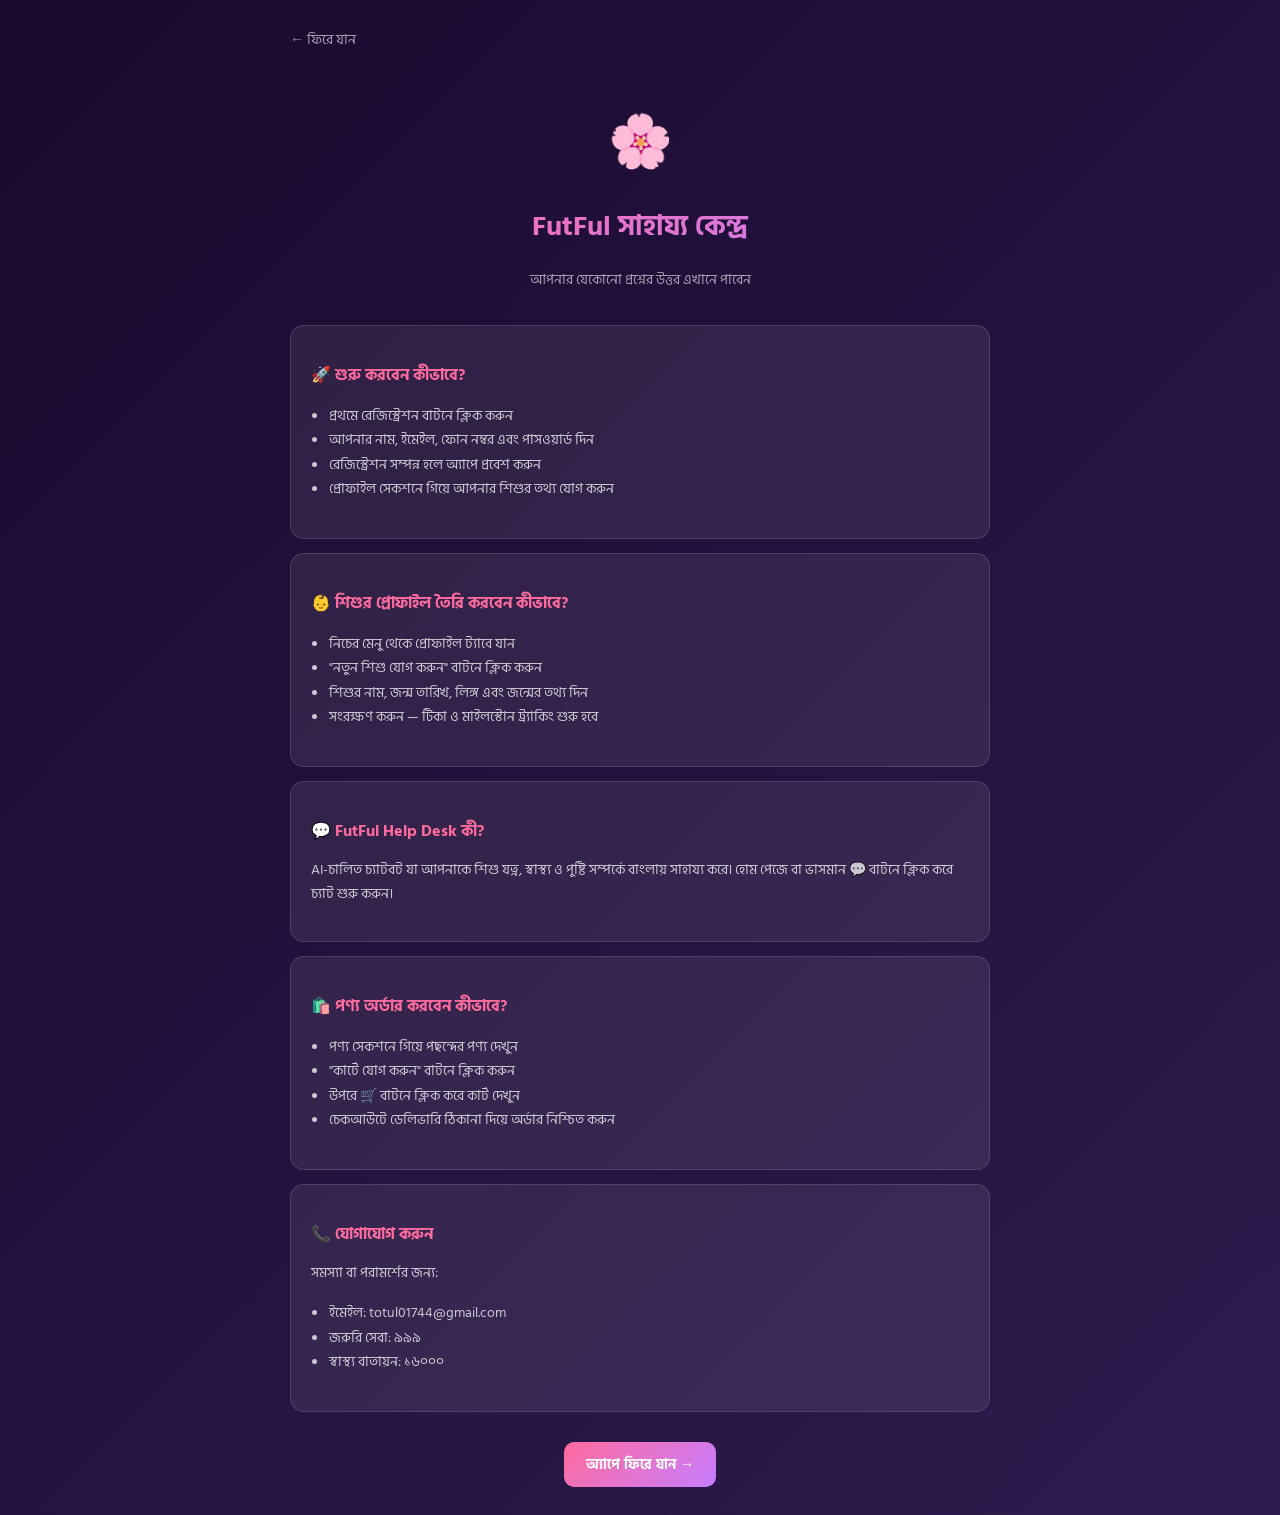
<file: help.html>
<!DOCTYPE html>
<html lang="bn">
<head>
<meta charset="UTF-8">
<meta name="viewport" content="width=device-width, initial-scale=1.0">
<title>FutFul - সাহায্য</title>
<link href="https://fonts.googleapis.com/css2?family=Hind+Siliguri:wght@400;600;700&display=swap" rel="stylesheet">
<style>
  body{font-family:'Hind Siliguri',sans-serif;background:linear-gradient(135deg,#1a0a2e,#2d1b4e);color:#fff;min-height:100vh;padding:20px}
  .container{max-width:700px;margin:0 auto}
  .header{text-align:center;padding:30px 0 20px}
  .logo{font-size:52px;margin-bottom:10px}
  h1{font-size:28px;background:linear-gradient(135deg,#ff6b9d,#c77dff);-webkit-background-clip:text;-webkit-text-fill-color:transparent}
  .card{background:rgba(255,255,255,.08);border:1px solid rgba(255,255,255,.12);border-radius:14px;padding:20px;margin-bottom:14px}
  .card h3{color:#ff6b9d;font-size:16px;margin-bottom:10px}
  .card p,li{color:rgba(255,255,255,.75);font-size:14px;line-height:1.75}
  ul{padding-left:18px}
  .btn{display:inline-block;padding:11px 22px;background:linear-gradient(135deg,#ff6b9d,#c77dff);border-radius:10px;color:#fff;text-decoration:none;font-weight:700;font-size:14px;margin-top:10px}
  .back{display:flex;align-items:center;gap:8px;color:rgba(255,255,255,.6);text-decoration:none;font-size:14px;margin-bottom:20px}
</style>
</head>
<body>
<div class="container">
  <a href="index.html" class="back">← ফিরে যান</a>
  <div class="header">
    <div class="logo">🌸</div>
    <h1>FutFul সাহায্য কেন্দ্র</h1>
    <p style="color:rgba(255,255,255,.6);font-size:14px">আপনার যেকোনো প্রশ্নের উত্তর এখানে পাবেন</p>
  </div>

  <div class="card">
    <h3>🚀 শুরু করবেন কীভাবে?</h3>
    <ul>
      <li>প্রথমে রেজিস্ট্রেশন বাটনে ক্লিক করুন</li>
      <li>আপনার নাম, ইমেইল, ফোন নম্বর এবং পাসওয়ার্ড দিন</li>
      <li>রেজিস্ট্রেশন সম্পন্ন হলে অ্যাপে প্রবেশ করুন</li>
      <li>প্রোফাইল সেকশনে গিয়ে আপনার শিশুর তথ্য যোগ করুন</li>
    </ul>
  </div>

  <div class="card">
    <h3>👶 শিশুর প্রোফাইল তৈরি করবেন কীভাবে?</h3>
    <ul>
      <li>নিচের মেনু থেকে প্রোফাইল ট্যাবে যান</li>
      <li>"নতুন শিশু যোগ করুন" বাটনে ক্লিক করুন</li>
      <li>শিশুর নাম, জন্ম তারিখ, লিঙ্গ এবং জন্মের তথ্য দিন</li>
      <li>সংরক্ষণ করুন — টিকা ও মাইলস্টোন ট্র্যাকিং শুরু হবে</li>
    </ul>
  </div>

  <div class="card">
    <h3>💬 FutFul Help Desk কী?</h3>
    <p>AI-চালিত চ্যাটবট যা আপনাকে শিশু যত্ন, স্বাস্থ্য ও পুষ্টি সম্পর্কে বাংলায় সাহায্য করে। হোম পেজে বা ভাসমান 💬 বাটনে ক্লিক করে চ্যাট শুরু করুন।</p>
  </div>

  <div class="card">
    <h3>🛍️ পণ্য অর্ডার করবেন কীভাবে?</h3>
    <ul>
      <li>পণ্য সেকশনে গিয়ে পছন্দের পণ্য দেখুন</li>
      <li>"কার্টে যোগ করুন" বাটনে ক্লিক করুন</li>
      <li>উপরে 🛒 বাটনে ক্লিক করে কার্ট দেখুন</li>
      <li>চেকআউটে ডেলিভারি ঠিকানা দিয়ে অর্ডার নিশ্চিত করুন</li>
    </ul>
  </div>

  <div class="card">
    <h3>📞 যোগাযোগ করুন</h3>
    <p>সমস্যা বা পরামর্শের জন্য:</p>
    <ul>
      <li>ইমেইল: totul01744@gmail.com</li>
      <li>জরুরি সেবা: ৯৯৯</li>
      <li>স্বাস্থ্য বাতায়ন: ১৬০০০</li>
    </ul>
  </div>

  <div style="text-align:center;margin-top:20px">
    <a href="index.html" class="btn">অ্যাপে ফিরে যান →</a>
  </div>
</div>
</body>
</html>
</file>
